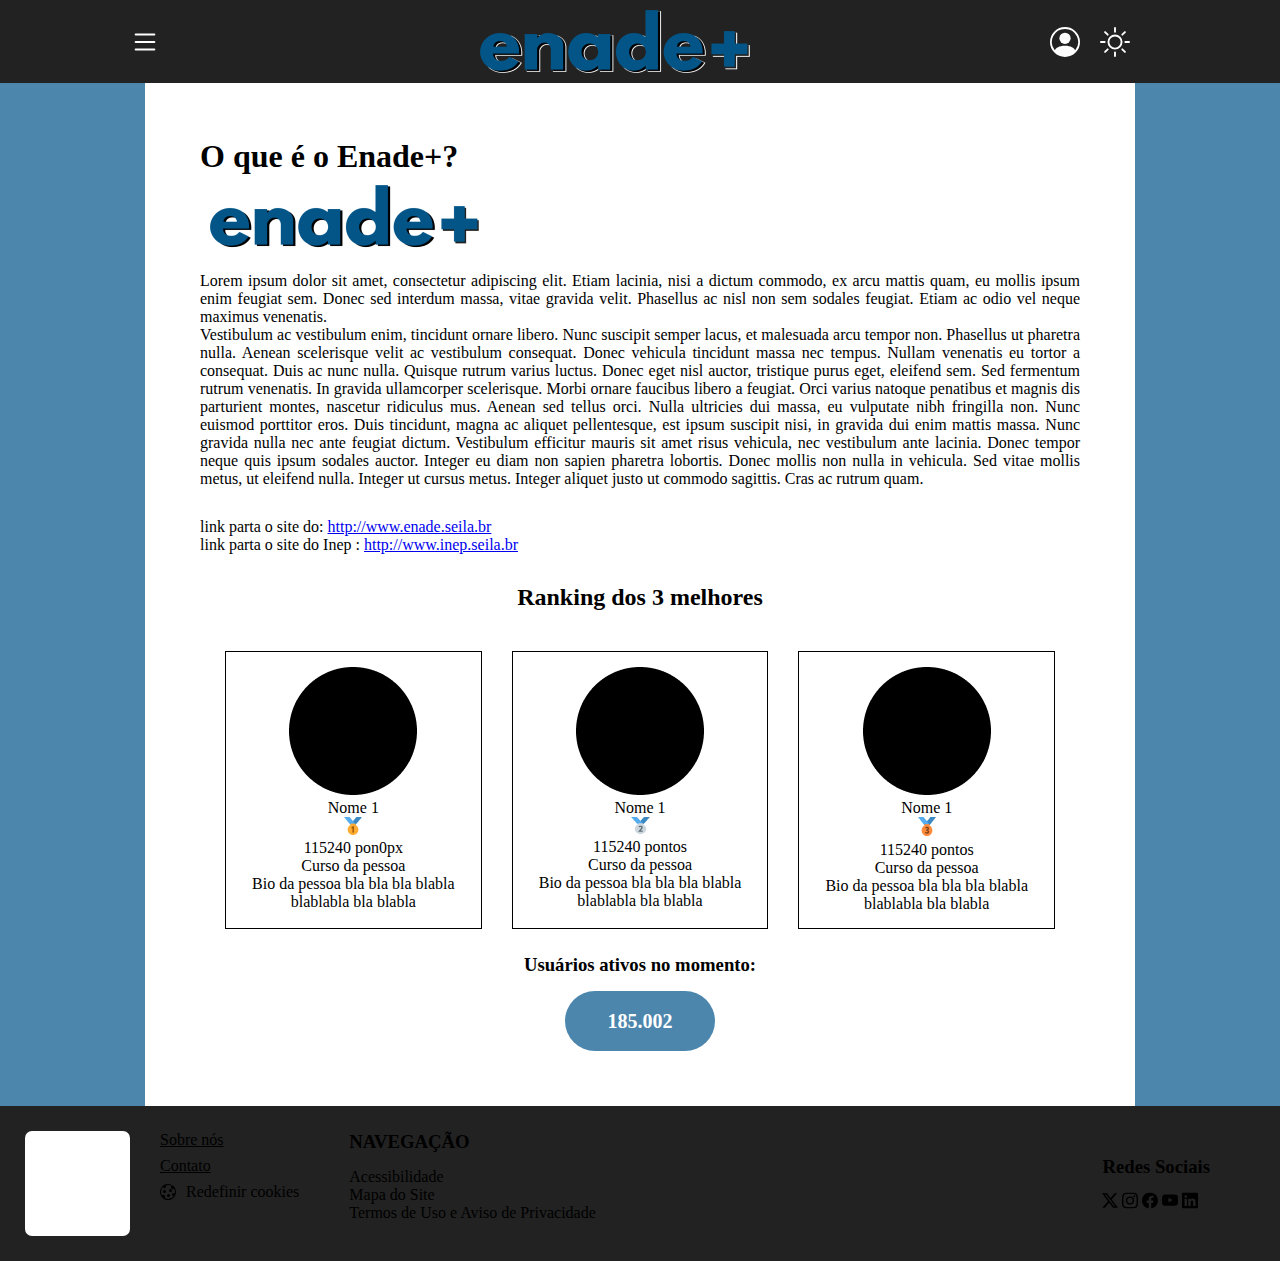
<file: index.html>
<!DOCTYPE html>
<html lang="pt-br">
<head>
    <meta charset="UTF-8">
    <meta http-equiv="X-UA-Compatible" content="IE=edge">
    <meta name="viewport" content="width=device-width, initial-scale=1.0">
    <title>Enade</title>
    <link rel="shortcut icon" href="favicon/favicon.ico" type="image/x-icon">
    <link rel="stylesheet" href="style.css">
</head>
<body>
    <header>
       
        <nav class="menu">
            <svg xmlns="http://www.w3.org/2000/svg" width="30" height="30" fill="currentColor" class="bi bi-list" viewBox="0 0 16 16">
                <path fill-rule="evenodd" d="M2.5 12a.5.5 0 0 1 .5-.5h10a.5.5 0 0 1 0 1H3a.5.5 0 0 1-.5-.5zm0-4a.5.5 0 0 1 .5-.5h10a.5.5 0 0 1 0 1H3a.5.5 0 0 1-.5-.5zm0-4a.5.5 0 0 1 .5-.5h10a.5.5 0 0 1 0 1H3a.5.5 0 0 1-.5-.5z"/>
              </svg>
              <img src="images/logo enade+ 2.png" id ="logo" alt="Logo">
              <svg xmlns="http://www.w3.org/2000/svg" width="30" height="30" fill="currentColor" class="bi bi-person-circle" viewBox="0 0 16 16">
                  <path d="M11 6a3 3 0 1 1-6 0 3 3 0 0 1 6 0z"/>
                  <path fill-rule="evenodd" d="M0 8a8 8 0 1 1 16 0A8 8 0 0 1 0 8zm8-7a7 7 0 0 0-5.468 11.37C3.242 11.226 4.805 10 8 10s4.757 1.225 5.468 2.37A7 7 0 0 0 8 1z"/>
                </svg>
                <svg xmlns="http://www.w3.org/2000/svg" width="30" height="30" fill="currentColor" class="bi bi-brightness-high" viewBox="0 0 16 16">
                  <path d="M8 11a3 3 0 1 1 0-6 3 3 0 0 1 0 6zm0 1a4 4 0 1 0 0-8 4 4 0 0 0 0 8zM8 0a.5.5 0 0 1 .5.5v2a.5.5 0 0 1-1 0v-2A.5.5 0 0 1 8 0zm0 13a.5.5 0 0 1 .5.5v2a.5.5 0 0 1-1 0v-2A.5.5 0 0 1 8 13zm8-5a.5.5 0 0 1-.5.5h-2a.5.5 0 0 1 0-1h2a.5.5 0 0 1 .5.5zM3 8a.5.5 0 0 1-.5.5h-2a.5.5 0 0 1 0-1h2A.5.5 0 0 1 3 8zm10.657-5.657a.5.5 0 0 1 0 .707l-1.414 1.415a.5.5 0 1 1-.707-.708l1.414-1.414a.5.5 0 0 1 .707 0zm-9.193 9.193a.5.5 0 0 1 0 .707L3.05 13.657a.5.5 0 0 1-.707-.707l1.414-1.414a.5.5 0 0 1 .707 0zm9.193 2.121a.5.5 0 0 1-.707 0l-1.414-1.414a.5.5 0 0 1 .707-.707l1.414 1.414a.5.5 0 0 1 0 .707zM4.464 4.465a.5.5 0 0 1-.707 0L2.343 3.05a.5.5 0 1 1 .707-.707l1.414 1.414a.5.5 0 0 1 0 .708z"/>
                </svg>
        </nav>
  
    </header>
    <div class="container">
        <div class="conteudo">
            <h1>O que é o Enade+?</h1>
            <img id="imagem-conteudo" src="images/logo enade+ 2.png" alt="Logo enade">
            <p>Lorem ipsum dolor sit amet, consectetur adipiscing elit. Etiam lacinia, nisi a dictum commodo, ex arcu mattis quam, eu mollis ipsum enim feugiat sem. Donec sed interdum massa, vitae gravida velit. Phasellus ac nisl non sem sodales feugiat. Etiam ac odio vel neque maximus venenatis. </p>
            <p>Vestibulum ac vestibulum enim, tincidunt ornare libero. Nunc suscipit semper lacus, et malesuada arcu tempor non. Phasellus ut pharetra nulla. Aenean scelerisque velit ac vestibulum consequat. Donec vehicula tincidunt massa nec tempus. Nullam venenatis eu tortor a consequat. Duis ac nunc nulla. Quisque rutrum varius luctus. Donec eget nisl auctor, tristique purus eget, eleifend sem. Sed fermentum rutrum venenatis.
                In gravida ullamcorper scelerisque. Morbi ornare faucibus libero a feugiat. Orci varius natoque penatibus et magnis dis parturient montes, nascetur ridiculus mus. Aenean sed tellus orci. Nulla ultricies dui massa, eu vulputate nibh fringilla non. Nunc euismod porttitor eros. Duis tincidunt, magna ac aliquet pellentesque, est ipsum suscipit nisi, in gravida dui enim mattis massa. Nunc gravida nulla nec ante feugiat dictum. Vestibulum efficitur mauris sit amet risus vehicula, nec vestibulum ante lacinia. Donec tempor neque quis ipsum sodales auctor. Integer eu diam non sapien pharetra lobortis. Donec mollis non nulla in vehicula. Sed vitae mollis metus, ut eleifend nulla. Integer ut cursus metus. Integer aliquet justo ut commodo sagittis. Cras ac rutrum quam.</p>
        </div>
       <div class="Links">
            <p>link parta o site do: <a href="http://www.enade.seila.br" Enade target="_blank" rel="noopener noreferrer">http://www.enade.seila.br</a></p> 
            <p>link parta o site do Inep : <a href="http://www.inep.seila.br" target="_blank" rel="noopener noreferrer">http://www.inep.seila.br</a></p> 
       </div>
       <h2>Ranking dos 3 melhores</h2>
       <div class="Rankings">
        
            <div id="Rankings-one">
                <img src="images/Ellipse 10.png" alt="Foto aluno">
                <p>Nome 1</p>
                <img src="images/posicao1.png" alt="Medalha da posição 1">
                <p>115240 pon0px </p>
                <p>Curso da pessoa</p>
                <p>Bio da pessoa bla bla bla blabla blablabla bla blabla</p>
            </div>
            <div id="Rankings-two">
                <img src="images/Ellipse 10.png" alt="Foto aluno">
                <p>Nome 1</p>
                <img src="images/posicao2.png" alt="Medalha da posição 2">
                <p>115240 pontos</p>
                <p>Curso da pessoa</p>
                <p>Bio da pessoa bla bla bla blabla blablabla bla blabla</p>
            </div>
            <div id="Rankings-three">
                <img src="images/Ellipse 10.png" alt="Foto aluno">
                <p>Nome 1</p>
                <img src="images/posicao3.png" alt="Medalha da posição 3">
                <p>115240 pontos</p>
                <p>Curso da pessoa</p>
                <p>Bio da pessoa bla bla bla blabla blablabla bla blabla</p>
            </div>
       </div>

       <h3>Usuários ativos no momento:</h3>
       <p id="Usuarios-ativos">185.002</p>

    </div>
    <footer>
        <div id="imagem-sla"></div>
        <div class="sobre-oque">
            <a href="http://sobrenos" target="_blank" rel="noopener noreferrer">Sobre nós</a>
            <a href="http://Contato" target="_blank" rel="noopener noreferrer">Contato</a>
            <div class="redefinir-cookies">
               <svg xmlns="http://www.w3.org/2000/svg" width="16" height="16" fill="currentColor" class="bi bi-cookie" viewBox="0 0 16 16">
                    <path d="M6 7.5a1.5 1.5 0 1 1-3 0 1.5 1.5 0 0 1 3 0Zm4.5.5a1.5 1.5 0 1 0 0-3 1.5 1.5 0 0 0 0 3Zm-.5 3.5a1.5 1.5 0 1 1-3 0 1.5 1.5 0 0 1 3 0Z"/>
                    <path d="M8 0a7.963 7.963 0 0 0-4.075 1.114c-.162.067-.31.162-.437.28A8 8 0 1 0 8 0Zm3.25 14.201a1.5 1.5 0 0 0-2.13.71A7.014 7.014 0 0 1 8 15a6.967 6.967 0 0 1-3.845-1.15 1.5 1.5 0 1 0-2.005-2.005A6.967 6.967 0 0 1 1 8c0-1.953.8-3.719 2.09-4.989a1.5 1.5 0 1 0 2.469-1.574A6.985 6.985 0 0 1 8 1c1.42 0 2.742.423 3.845 1.15a1.5 1.5 0 1 0 2.005 2.005A6.967 6.967 0 0 1 15 8c0 .596-.074 1.174-.214 1.727a1.5 1.5 0 1 0-1.025 2.25 7.033 7.033 0 0 1-2.51 2.224Z"/>
                  </svg>   
                  <p>Redefinir cookies</p>
            </div>

        </div>
      
          <div class="navegacao">
            <h3>NAVEGAÇÃO</h3>
            <p>Acessibilidade</p>
            <p>Mapa do Site</p>
            <p>Termos de Uso e Aviso de Privacidade</p>
          </div>
      
        <div class="redes-sociais">
            <h3>Redes Sociais</h3>
            <svg xmlns="http://www.w3.org/2000/svg" width="16" height="16" fill="currentColor" class="bi bi-twitter-x" viewBox="0 0 16 16">
                <path d="M12.6.75h2.454l-5.36 6.142L16 15.25h-4.937l-3.867-5.07-4.425 5.07H.316l5.733-6.57L0 .75h5.063l3.495 4.633L12.601.75Zm-.86 13.028h1.36L4.323 2.145H2.865l8.875 11.633Z"/>
              </svg>
              <svg xmlns="http://www.w3.org/2000/svg" width="16" height="16" fill="currentColor" class="bi bi-instagram" viewBox="0 0 16 16">
                <path d="M8 0C5.829 0 5.556.01 4.703.048 3.85.088 3.269.222 2.76.42a3.917 3.917 0 0 0-1.417.923A3.927 3.927 0 0 0 .42 2.76C.222 3.268.087 3.85.048 4.7.01 5.555 0 5.827 0 8.001c0 2.172.01 2.444.048 3.297.04.852.174 1.433.372 1.942.205.526.478.972.923 1.417.444.445.89.719 1.416.923.51.198 1.09.333 1.942.372C5.555 15.99 5.827 16 8 16s2.444-.01 3.298-.048c.851-.04 1.434-.174 1.943-.372a3.916 3.916 0 0 0 1.416-.923c.445-.445.718-.891.923-1.417.197-.509.332-1.09.372-1.942C15.99 10.445 16 10.173 16 8s-.01-2.445-.048-3.299c-.04-.851-.175-1.433-.372-1.941a3.926 3.926 0 0 0-.923-1.417A3.911 3.911 0 0 0 13.24.42c-.51-.198-1.092-.333-1.943-.372C10.443.01 10.172 0 7.998 0h.003zm-.717 1.442h.718c2.136 0 2.389.007 3.232.046.78.035 1.204.166 1.486.275.373.145.64.319.92.599.28.28.453.546.598.92.11.281.24.705.275 1.485.039.843.047 1.096.047 3.231s-.008 2.389-.047 3.232c-.035.78-.166 1.203-.275 1.485a2.47 2.47 0 0 1-.599.919c-.28.28-.546.453-.92.598-.28.11-.704.24-1.485.276-.843.038-1.096.047-3.232.047s-2.39-.009-3.233-.047c-.78-.036-1.203-.166-1.485-.276a2.478 2.478 0 0 1-.92-.598 2.48 2.48 0 0 1-.6-.92c-.109-.281-.24-.705-.275-1.485-.038-.843-.046-1.096-.046-3.233 0-2.136.008-2.388.046-3.231.036-.78.166-1.204.276-1.486.145-.373.319-.64.599-.92.28-.28.546-.453.92-.598.282-.11.705-.24 1.485-.276.738-.034 1.024-.044 2.515-.045v.002zm4.988 1.328a.96.96 0 1 0 0 1.92.96.96 0 0 0 0-1.92zm-4.27 1.122a4.109 4.109 0 1 0 0 8.217 4.109 4.109 0 0 0 0-8.217zm0 1.441a2.667 2.667 0 1 1 0 5.334 2.667 2.667 0 0 1 0-5.334z"/>
              </svg>
              <svg xmlns="http://www.w3.org/2000/svg" width="16" height="16" fill="currentColor" class="bi bi-facebook" viewBox="0 0 16 16">
                <path d="M16 8.049c0-4.446-3.582-8.05-8-8.05C3.58 0-.002 3.603-.002 8.05c0 4.017 2.926 7.347 6.75 7.951v-5.625h-2.03V8.05H6.75V6.275c0-2.017 1.195-3.131 3.022-3.131.876 0 1.791.157 1.791.157v1.98h-1.009c-.993 0-1.303.621-1.303 1.258v1.51h2.218l-.354 2.326H9.25V16c3.824-.604 6.75-3.934 6.75-7.951z"/>
              </svg>
              <svg xmlns="http://www.w3.org/2000/svg" width="16" height="16" fill="currentColor" class="bi bi-youtube" viewBox="0 0 16 16">
                <path d="M8.051 1.999h.089c.822.003 4.987.033 6.11.335a2.01 2.01 0 0 1 1.415 1.42c.101.38.172.883.22 1.402l.01.104.022.26.008.104c.065.914.073 1.77.074 1.957v.075c-.001.194-.01 1.108-.082 2.06l-.008.105-.009.104c-.05.572-.124 1.14-.235 1.558a2.007 2.007 0 0 1-1.415 1.42c-1.16.312-5.569.334-6.18.335h-.142c-.309 0-1.587-.006-2.927-.052l-.17-.006-.087-.004-.171-.007-.171-.007c-1.11-.049-2.167-.128-2.654-.26a2.007 2.007 0 0 1-1.415-1.419c-.111-.417-.185-.986-.235-1.558L.09 9.82l-.008-.104A31.4 31.4 0 0 1 0 7.68v-.123c.002-.215.01-.958.064-1.778l.007-.103.003-.052.008-.104.022-.26.01-.104c.048-.519.119-1.023.22-1.402a2.007 2.007 0 0 1 1.415-1.42c.487-.13 1.544-.21 2.654-.26l.17-.007.172-.006.086-.003.171-.007A99.788 99.788 0 0 1 7.858 2h.193zM6.4 5.209v4.818l4.157-2.408L6.4 5.209z"/>
              </svg>
              <svg xmlns="http://www.w3.org/2000/svg" width="16" height="16" fill="currentColor" class="bi bi-linkedin" viewBox="0 0 16 16">
                <path d="M0 1.146C0 .513.526 0 1.175 0h13.65C15.474 0 16 .513 16 1.146v13.708c0 .633-.526 1.146-1.175 1.146H1.175C.526 16 0 15.487 0 14.854V1.146zm4.943 12.248V6.169H2.542v7.225h2.401zm-1.2-8.212c.837 0 1.358-.554 1.358-1.248-.015-.709-.52-1.248-1.342-1.248-.822 0-1.359.54-1.359 1.248 0 .694.521 1.248 1.327 1.248h.016zm4.908 8.212V9.359c0-.216.016-.432.08-.586.173-.431.568-.878 1.232-.878.869 0 1.216.662 1.216 1.634v3.865h2.401V9.25c0-2.22-1.184-3.252-2.764-3.252-1.274 0-1.845.7-2.165 1.193v.025h-.016a5.54 5.54 0 0 1 .016-.025V6.169h-2.4c.03.678 0 7.225 0 7.225h2.4z"/>
              </svg>
        </div>
     
    </footer>
        
</body>
</html>
</file>
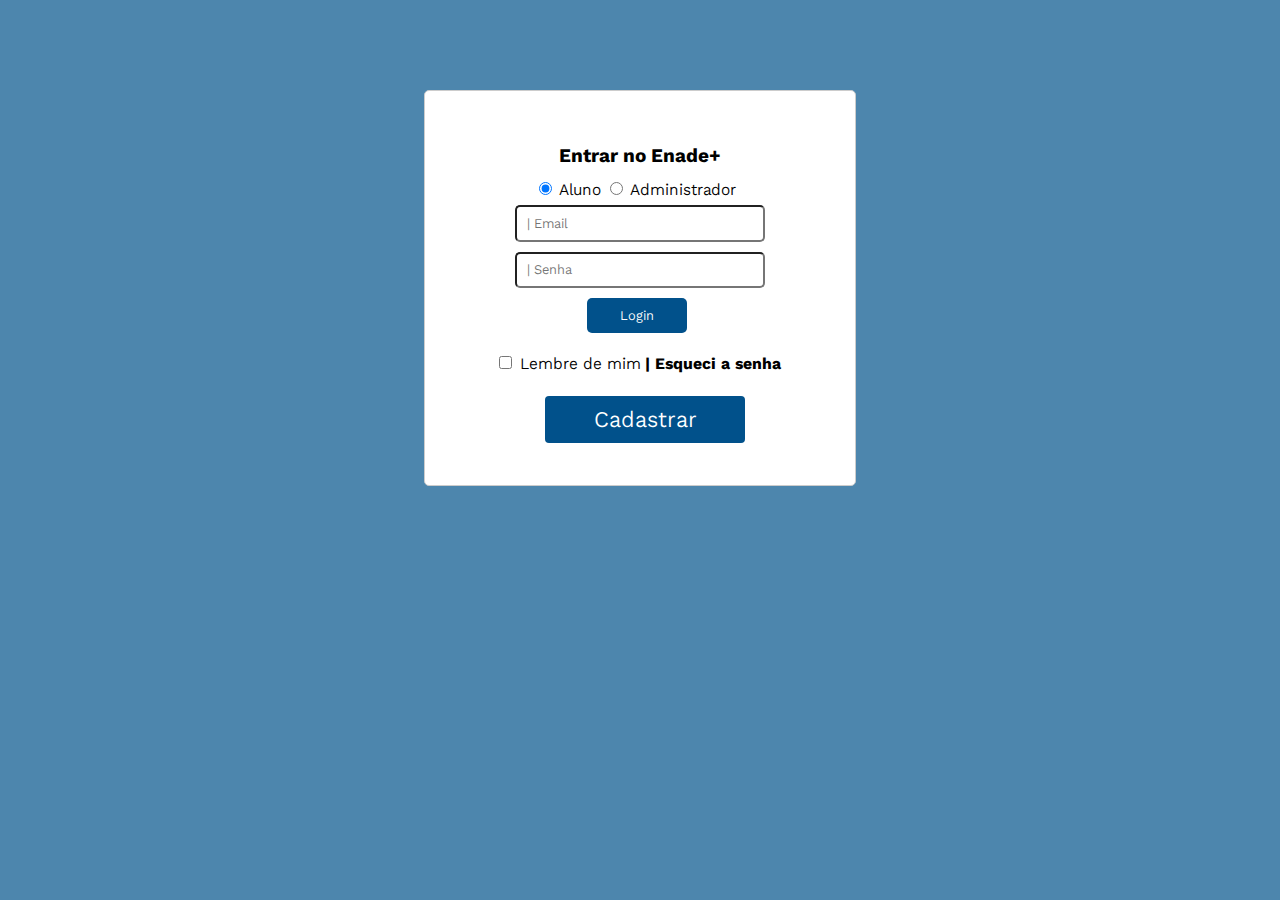
<file: login1.html>
<!DOCTYPE html>
<html>
    <head>
    <meta charset="UTF-8">
    <link rel="stylesheet" href="style1.css">
    <link rel="preconnect" href="https://fonts.googleapis.com">
<link rel="preconnect" href="https://fonts.gstatic.com" crossorigin>
<link href="https://fonts.googleapis.com/css2?family=Kantumruy+Pro&display=swap" rel="stylesheet">
    <title>Login</title>
    </head>
<body>
    <main>
        <div class="container">
            <div class="form-box">
                <h1 class="h1">Entrar no Enade+</h1>
               
                <form action="./php/formularioLogin.php" method="post">

                <div class="BOX1">
                <div class="divr1">
                    <input type="radio" id="aluno" name="drone" value="aluno"  checked />
                    <label class="radio1" for="aluno">Aluno</label>
                  </div>
                
                  <div class="divr2">
                    <input type="radio" id="adm" name="drone" value="adm" />
                    <label class="radio2" for="adm">Administrador</label>
                  </div>
                  </div>

                    <input class="email" type="email" id="email" name="email" placeholder="  | Email" required>
                    
                    <input class="email" type="password" id="senha" name="senha" placeholder="  | Senha" required>

                    <button type="submit">Login</button> 

                    <div class="remember">
                    <div class="dremember">
                    <input type="checkbox" id="remember" name="remember" />
                    <label for="remember">Lembre de mim</label>
                </div>

                <div class="forgot">
                    <h4> | Esqueci a senha</h4>
                </div>
                
                <div>
                <button class="button" href="cadastro.html" style="vertical-align:middle"><span>Cadastrar</span></button>
            </div>
            </div>      
            </div>
            </div>
                </form>
            </main>
            </body>
            </html>
</file>
<file: style.css>
*{
    padding: 0;
    margin: 0;
}
header{
    background-color: #222222;
    color: white;
    padding: 10px;
}
.menu{
    display: flex;
    justify-content: space-between;
    align-items: center;
    padding: 0 20px 0px 20px;
}
.menu img {
    margin: 0 auto; 
}
.menu > :not(img) {
    margin-right: 20px; 
}
header > *{
    margin: 0 100px;
}

body{
    background-color: #4D86AD;
    
}
.container{
    background-color: white;
    width: calc(100% - (200px + 200px ));
    height: auto;
    display: flex;
    flex-direction: column;
   margin: 0 auto;
   padding: 55px;
}
#imagem-conteudo{
    padding: 10px;
    margin-bottom: 10px;
}
.conteudo{
    text-align: justify;
    margin-bottom: 30px;
}
.Links{
    margin-bottom: 30px;
}
h2{
    text-align: center;
}
.Rankings{
    margin-top: 15px;
    padding: 10px;
    display: flex;
    text-align: center;
}
#Rankings-one{
    border: 1px solid black;
    padding: 15px;
    margin: 15px;
}
#Rankings-two{
    border: 1px solid black;
    padding: 15px;
    margin: 15px;
}
#Rankings-three{
    border: 1px solid black;
    padding: 15px;
    margin: 15px;
}
h3{
    text-align: center;
    margin-bottom: 15px;

}
#Usuarios-ativos{
    width: 150px;
    height:60px;
    background-color: #4D86AD;
    border-radius: 50px;
    font-weight: bold;
    color: white;
    font-size: 20px;
    display: flex;
    text-align: center;
    align-items: center;
    justify-content: center;
    margin: 0 auto;
}
footer{
    background-color: #222222;
    display: flex;
    padding: 25px;
    position: relative;
}
#imagem-sla{
    width: 105px;
    height: 105px;
    background-color: #FFFFFF;
    border-radius: 7px;
}
.sobre-oque{
    display: flex;
    flex-direction: column;
    padding: 0 30px;
    gap: 8px;
   
}
.sobre-oque a{
    color: inherit;
}
.redefinir-cookies{
    display: flex;
    align-items: center;
}
.redefinir-cookies svg{
    margin-right: 10px;
}
.navegacao{
    padding: 0 20px;
}
.navegacao h3{
    text-align: left;
}
.redes-sociais{
    position: absolute;
    margin-right: 70px;
    right: 0;  
    top: 50%;
    transform: translateY(-50%);
}
</file>
<file: style1.css>
.form-box {
    width: 350px;
    padding: 40px;
    margin: 10px;
    border: 1px solid #ccc;
    border-radius: 5px;
    background-color: white;
}

form {
    display: flex;
    flex-direction: column;
}

label, input {
    margin-bottom: 10px;
}

button { /*botão login*/
    padding: 10px 20px;
    background-color: #01518B;
    color: #fff;
    border: none;
    border-radius: 5px;
    cursor: pointer;
    width: 100px;
    font-family: 'Kantumruy Pro', sans-serif;
    align-items: center;
    margin-left: 122px !important;
}

.container {
    display: flex;
    justify-content: center;
    align-items: center;
    height: 35rem;
}

.botao-Login{
    /*border: 1px red solid;*/
    display: inline-block;
    background-color: black;
    border: none;
    width: 200px;
    height: 45px;    
   border-radius: 1rem;
    font-size: 1.5rem;
    color: white;
    cursor: pointer;
    
}
.botao-Login:hover{
    /*width: 100%;*/
    background-color: rgb(142, 199, 180);
}

h1{
    text-align: center;
    color:black;
    font-size: 120%;
    font-family: 'Kantumruy Pro', sans-serif;
}

.radio1{
    text-align: center;
    color:black;
    font-size: 100%;
    font-family: 'Kantumruy Pro', sans-serif;

}
.radio2{
    text-align: center;
    color:black;
    font-size: 100%;
    font-family: 'Kantumruy Pro', sans-serif;

}

.divr1{
    text-align: left;
    display:inline-block;
}

.divr2{
    text-align: right;
    display: inline-block;
}

.BOX1{
   align-items: center;
   margin-left: 69px !important;
}

body{
    background-color: #4d86ad;
}

.email{
    align-items: center;
    margin-left: 50px !important;
    margin-right: 50px;
    border-radius: 5px;
    height: 0.8cm;
    font-family: 'Kantumruy Pro', sans-serif;
}

.remember{
    align-items: center;
    margin-left: 30px !important;
}
.dremember{
    text-align: left;
    display:inline-block;
    font-size: 100%;
    font-family: 'Kantumruy Pro', sans-serif;
}
.forgot{
    text-align: right;
    display: inline-block;
    font-size: 100%;
    font-family: 'Kantumruy Pro', sans-serif;
}

.button { /*botão cadastrar*/
    display: inline-block;
    border-radius: 4px;
    background-color: #01518B;
    border: none;
    color: #FFFFFF;
    text-align: center;
    font-size: 140%;
    padding: 10px;
    width: 200px;
    transition: all 0.5s;
    cursor: pointer;
    margin: 2px;
    margin-left: 50px !important;
  }
  
  .button span {
    cursor: pointer;
    display: inline-block;
    position: relative;
    transition: 0.5s;
  }
  
  .button span:after {
    content: '\00bb';
    position: absolute;
    opacity: 0;
    top: 0;
    right: -20px;
    transition: 0.5s;
  }
  
  .button:hover span {
    padding-right: 25px;
  }
  
  .button:hover span:after {
    opacity: 1;
    right: 0;
  }
</file>
